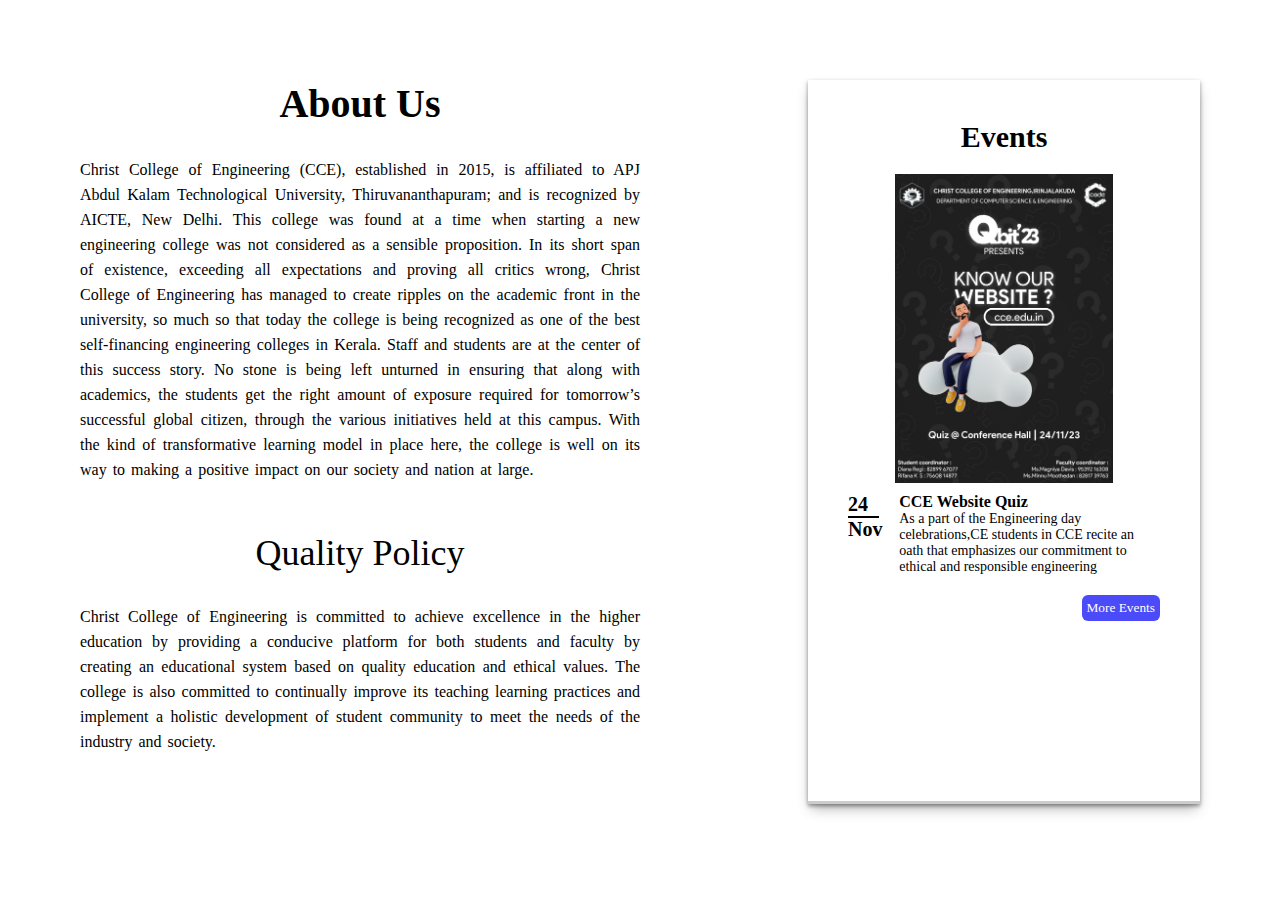
<file: index.html>
<!DOCTYPE html>
<html lang="en">

<head>
    <meta charset="UTF-8">
    <meta name="viewport" content="width=device-width, initial-scale=1.0">
    <title>Christ Engineering College</title>
    <link rel="stylesheet" href="style.css">
</head>

<body>
    <section id="about">
        <div class="left-container">
            <h3>About Us</h3>
            <p>Christ College of Engineering (CCE), established in 2015, is affiliated to APJ Abdul Kalam Technological
                University, Thiruvananthapuram; and is recognized by AICTE, New Delhi. This college was found at a time
                when starting a new engineering college was not considered as a sensible proposition. In its short span
                of existence, exceeding all expectations and proving all critics wrong, Christ College of Engineering
                has managed to create ripples on the academic front in the university, so much so that today the college
                is being recognized as one of the best self-financing engineering colleges in Kerala.
                Staff and students are at the center of this success story. No stone is being left unturned in ensuring
                that along with academics, the students get the right amount of exposure required for tomorrow’s
                successful global citizen, through the various initiatives held at this campus. With the kind of
                transformative learning model in place here, the college is well on its way to making a positive impact
                on our society and nation at large.</p>
            <h4>Quality Policy</h4>
            <p>Christ College of Engineering is committed to achieve excellence in the higher education by providing a
                conducive platform for both students and faculty by creating an educational system based on quality
                education and ethical values. The college is also committed to continually improve its teaching learning
                practices and implement a holistic development of student community to meet the needs of the industry
                and society.</p>
        </div>
        <div class="right-container">
            <h5>Events</h5>
            <div class="image-container">
                <img src="./images/WhatsApp_Image_2023-11-22_at_6.55.26_PM.jpeg" alt="Qbit">
            </div>
            <div class="box">
                <div class="left-box">
                    <h6 class="line">24</h6>
                    <h6>Nov</h6>
                </div>
                <div class="right-box">
                    <h4>CCE Website Quiz</h4>
                    <p>As a part of the Engineering day celebrations,CE students in CCE recite an oath that emphasizes our commitment to ethical and  responsible engineering</p>

                </div>
            </div>
            <button>More Events</button>
            </div>
    </section>

</body>

</html>
</file>
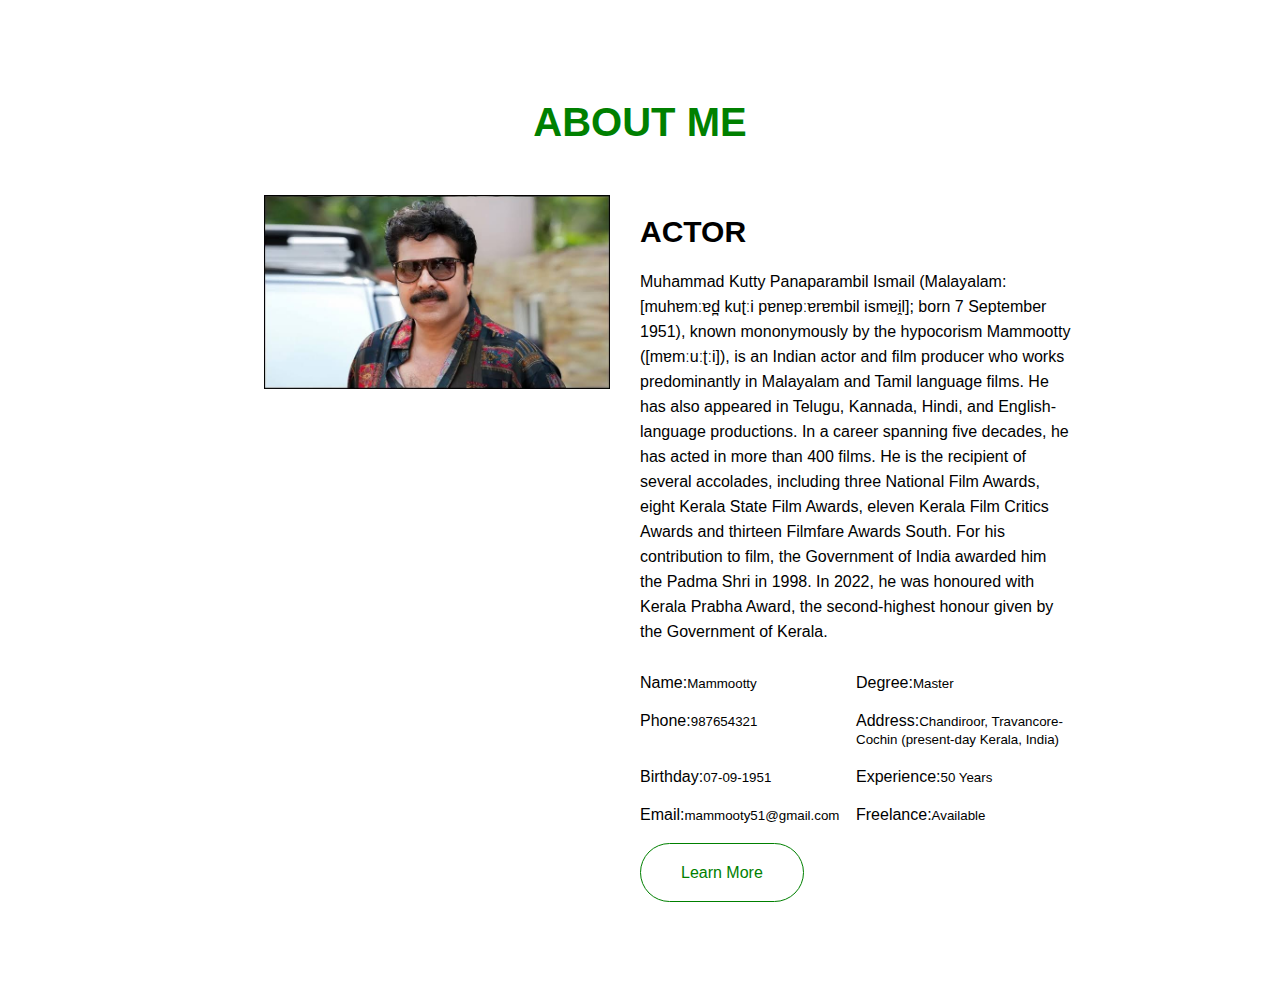
<file: teacher.html>
<!DOCTYPE html>
<html lang="en">

<head>
    <meta charset="UTF-8">
    <meta name="viewport" content="width=device-width, initial-scale=1.0">
    <title>Mammootty</title>
    <link rel="stylesheet" href="teacher.css">
</head>

<body>
    <section id="profile">
        <h2>ABOUT ME</h2>
        <div class="main-container">
            <div class="left-container">
                <div class="image-container">
                    <img src="./images/images.jpg" alt="Profile" />
                </div>
            </div>
            <div class="right-container">
                <h3>ACTOR</h3>
                <p>Muhammad Kutty Panaparambil Ismail (Malayalam: [muhɐmːɐd̪ kuʈːi pɐnɐpːɐrɐmbil ismɐi̯l]; born 7
                    September 1951), known mononymously by the hypocorism Mammootty ([mɐmːuːʈːi]), is an Indian actor
                    and film producer who works predominantly in Malayalam and Tamil language films. He has also
                    appeared in Telugu, Kannada, Hindi, and English-language productions. In a career spanning five
                    decades, he has acted in more than 400 films. He is the recipient of several accolades, including
                    three National Film Awards, eight Kerala State Film Awards, eleven Kerala Film Critics Awards and
                    thirteen Filmfare Awards South. For his contribution to film, the Government of India awarded him
                    the Padma Shri in 1998. In 2022, he was honoured with Kerala Prabha Award, the second-highest honour
                    given by the Government of Kerala.</p>
                <ul>
                    <li><span>Name:</span><small>Mammootty</small></li>
                    <li><span>Degree:</span><small>Master</small></li>
                    <li><span>Phone:</span><small>987654321</small></li>
                    <li><span>Address:</span><small>Chandiroor, Travancore-Cochin (present-day Kerala, India)</small></li>
                    <li><span>Birthday:</span><small>07-09-1951</small></li>
                    <li><span>Experience:</span><small>50 Years</small></li>
                    <li><span>Email:</span><small>mammooty51@gmail.com</small></li>
                    <li><span>Freelance:</span><small>Available</small></li>
                </ul>
                <a href="index.html">Learn More</a>
            </div>
        </div>
    </section>
</body>

</html>
</file>
<file: style.css>
*{
    margin: 0;
    padding: 0;
    box-sizing: border-box;
    font-family: 'Times New Roman', Times, serif;
}
img{
    width: 100%;
    display: block;
}
#about{
    padding: 80px;
    display: flex;
    justify-content: space-between;
}
.left-container{
    width: 50%;
}
.left-container h3{
    font-size: 40px;
    text-align: center;
    margin-bottom: 30px;
}
.left-container p{
    word-spacing: 2px;
    line-height: 25px;
    margin-bottom: 50px;
    text-align: justify;
}
.left-container h4{
    font-size: 36px;
    text-align: center;
    margin-bottom: 30px;
    font-weight: lighter;
}
.right-container{
    width: 35%;
    box-shadow: rgba(0, 0, 0, 0.4) 0px 2px 4px, rgba(0, 0, 0, 0.3) 0px 7px 13px -3px, rgba(0, 0, 0, 0.2) 0px -3px 0px inset;
    padding: 40px;
}
.right-container h5{
    text-align: center;
    font-size: 30px;
    margin-bottom: 20px;
}
.right-container .image-container{
    width: 70%;
    margin: 0 auto;
    margin-bottom: 10px;
}
.right-container .box{
    display: flex;

}
.right-container .box .left-box{
    width: 10%;
    margin-right: 20px;
}
.right-container .box .right-box{
    width: 90%;
}
.right-container .box .left-box h6{
    font-size: 20px;
    text-align: center;
}
.right-container .box .left-box .line{
    border-bottom: 2px solid black;
    text-align: left;
}
.right-container .box .right-box h4{
    font-size: 16px;

}
.right-container .box .right-box p{
    
    font-size: 14px;
}
button{
    background-color: rgb(75, 75, 250);
    padding: 5px;
    color: white;
    margin-top: 20px;
    margin-left: auto;
    display: block;
    border: none;
    border-radius: 6px;
}
</file>
<file: teacher.css>
*{
    margin: 0;
    padding: 0;
    box-sizing: border-box;
    font-family: 'Segoe UI', Tahoma, Geneva, Verdana, sans-serif;
    text-decoration: none;
}
img{
    width: 100%;
    display: block;
}
ul{
    list-style: none;
}
#profile{
    padding: 100px;
}
#profile h2{
    font-size: 40px;
    color: green;
    text-align: center;
    margin-bottom: 50px;
}
#profile .main-container{
    display: flex;
    justify-content: center;
}
#profile .main-container .left-container{
    width: 40%;
}
#profile .main-container .left-container .image-container{
    width: 80%;
    margin-left: auto;
    
}
#profile .main-container .right-container{
    width: 40%;
    margin: 0 30px;
}
#profile .main-container .right-container h3{
    margin: 20px 0;
    font-size: 30px;
}
#profile .main-container .right-container p{
    line-height: 25px;
    margin-bottom: 30px;
}
#profile .main-container .right-container ul{
    display: flex;
    flex-wrap: wrap;
    margin-bottom: 20px;
}
#profile .main-container .right-container ul li{
    width: 50%;
    margin-bottom: 20px;
}
#profile .main-container .right-container a{
    border: 1px solid green;
    color: green;
    font-size: 16px;
    border-radius: 35px;
    padding: 20px 40px;
}
</file>
